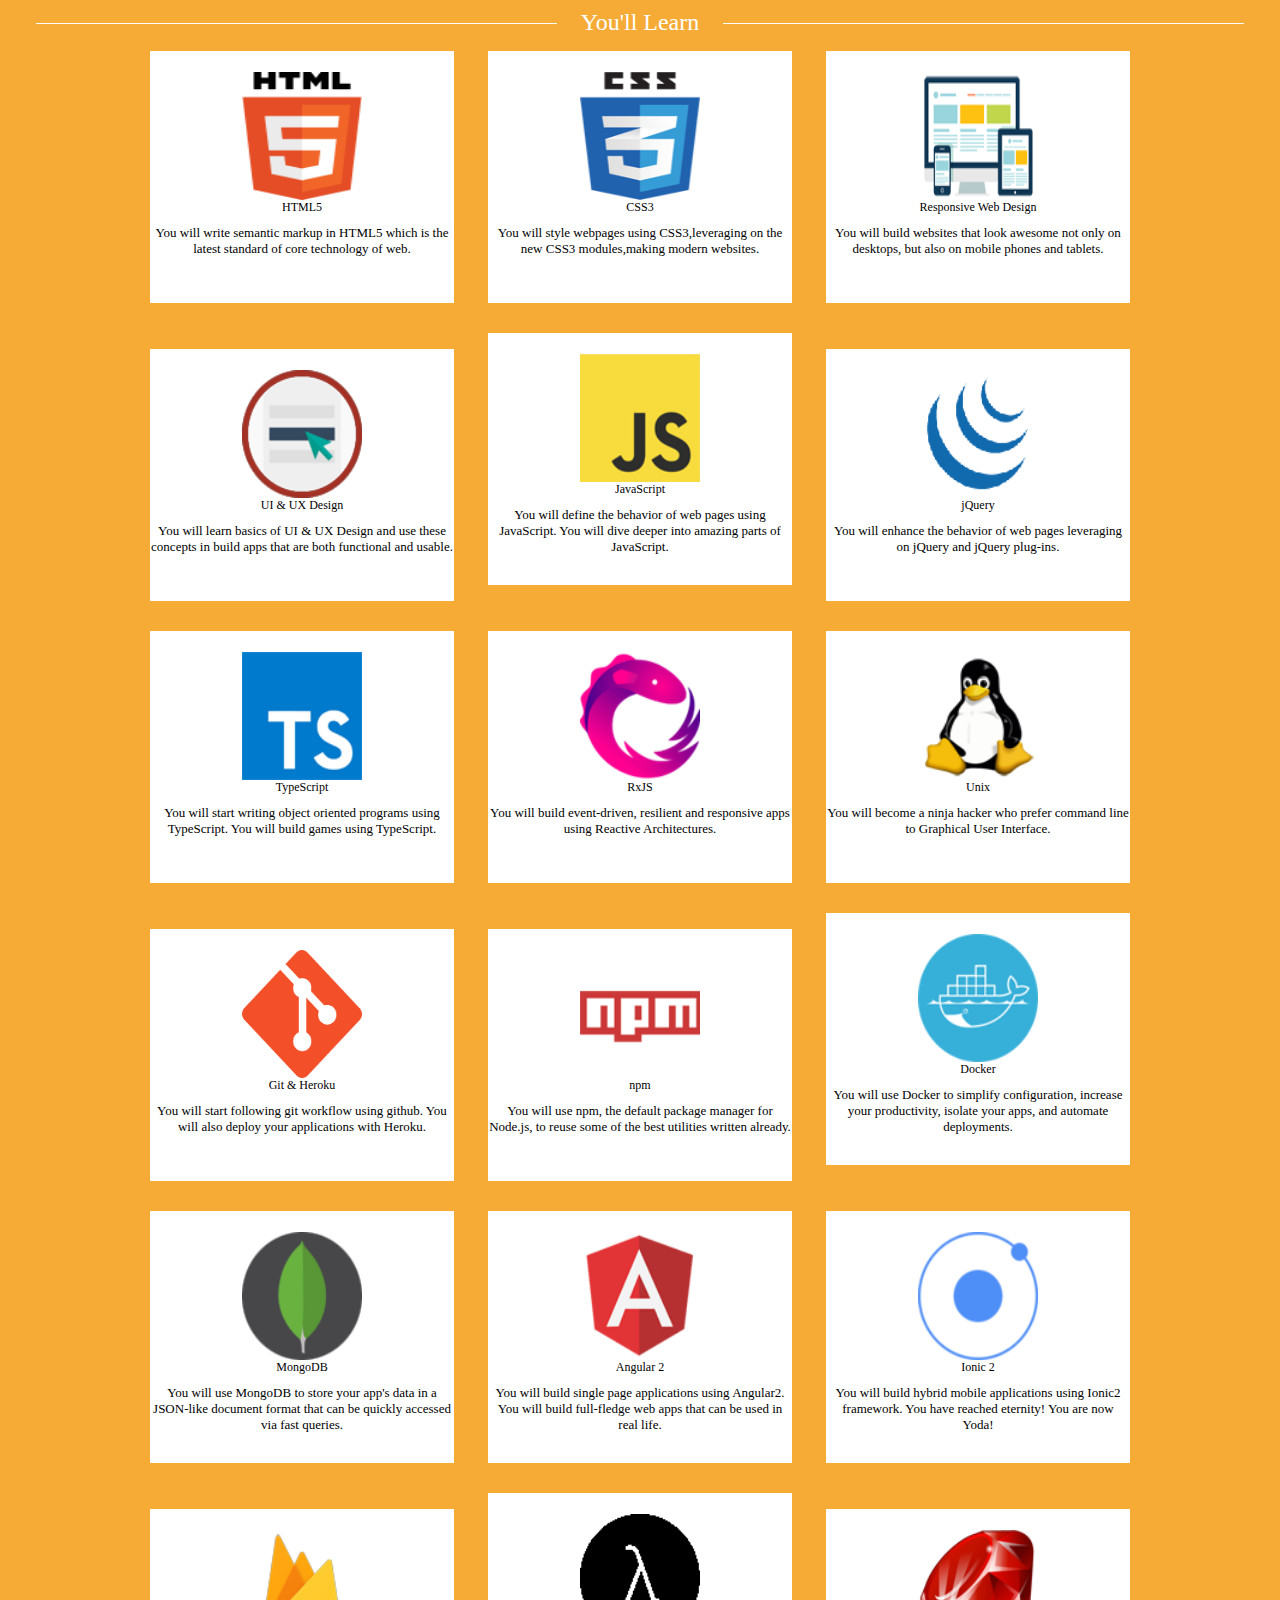
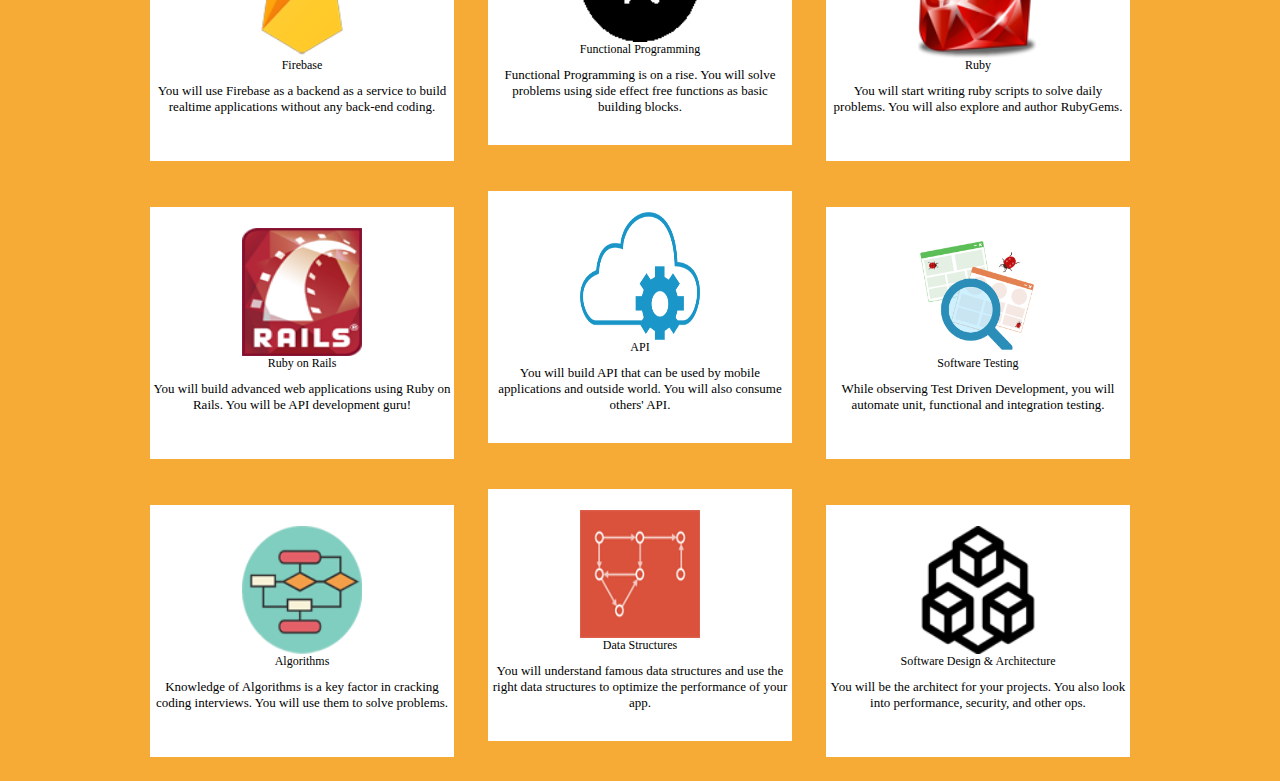
<file: index.html>
<!Doctype html>
<html>
<head>
	<meta name="viewport" content="width=device-width, initial-scale=1.0">
	<title> responsive </title>
	<link href="res.css" rel="stylesheet" type="text/css">
</head>
<body>
	<div class="heading">
		<h2>You'll Learn</h2>
	</div>
	<div class="container">
		<section>
			<div class="box">
				<div class="box1">
				<img  class="img" src="./IMAGES/html.png">
				</div>
				<div class="caps">HTML5</div>
				<div class="para">You will write semantic markup in HTML5 which is the latest standard of core technology of web.
				</div>
			</div>
		</section>
		<section>
			<div class="box">
				<div class="box1">
				<img  class="img" src="./IMAGES/css.png">
				</div>
				<div class="caps">CSS3</div>
				<div class="para">You will style webpages using CSS3,leveraging on the new CSS3 modules,making modern websites.
				</div>
			</div>
		</section>
		<section>
			<div class="box">
				<div class="box1">
				<img  class="img" src="./IMAGES/responsive.png">
				</div>
				<div class="caps">Responsive Web Design</div>
				<div class="para">You will build websites that look awesome not only on desktops, but also on mobile phones and tablets. 
				</div>
			</div>
		</section>
		<section>
			<div class="box">
				<div class="box1">
				<img  class="img" src="./IMAGES/ui-ux.png">
				</div>
				<div class="caps">UI & UX Design</div>
				<div class="para">You will learn basics of UI & UX Design and use these concepts in build apps that are both functional and usable. 
				</div>
			</div>
		</section>
		<section>
			<div class="box">
				<div class="box1">
				<img  class="img" src="./IMAGES/js.jpg">
				</div>
				<div class="caps">JavaScript</div>
				<div class="para">You will define the behavior of web pages using JavaScript. You will dive deeper into amazing parts of JavaScript.
				</div>
			</div>
		</section>
		<section>
			<div class="box">
				<div class="box1">
				<img  class="img" src="./IMAGES/jquery.png">
				</div>
				<div class="caps">jQuery</div>
				<div class="para">You will enhance the behavior of web pages leveraging on jQuery and jQuery plug-ins. 
				</div>
			</div>
		</section>
		<section>
			<div class="box">
				<div class="box1">
				<img  class="img" src="./IMAGES/ts.png">
				</div>
				<div class="caps">TypeScript</div>
				<div class="para">You will start writing object oriented programs using TypeScript. You will build games using TypeScript. 
				</div>
			</div>
		</section>
		<section>
			<div class="box">
				<div class="box1">
				<img  class="img" src="./IMAGES/RxJS.png">
				</div>
				<div class="caps">RxJS</div>
				<div class="para">You will build event-driven, resilient and responsive apps using Reactive Architectures. 
				</div>
			</div>
		</section>
		<section>
			<div class="box">
				<div class="box1">
				<img  class="img" src="./IMAGES/unix.png">
				</div>
				<div class="caps">Unix</div>
				<div class="para">You will become a ninja hacker who prefer command line to Graphical User Interface.
				</div>
			</div>
		</section>
		<section>
			<div class="box">
				<div class="box1">
				<img  class="img" src="./IMAGES/git.png">
				</div>
				<div class="caps">Git & Heroku</div>
				<div class="para">You will start following git workflow using github. You will also deploy your applications with Heroku. 
				</div>
			</div>
		</section>
		<section>
			<div class="box">
				<div class="box1">
				<img  class="img" src="./IMAGES/npm.png">
				</div>
				<div class="caps">npm</div>
				<div class="para">You will use npm, the default package manager for Node.js, to reuse some of the best utilities written already.
				</div>
			</div>
		</section>
		<section>
			<div class="box">
				<div class="box1">
				<img  class="img" src="./IMAGES/docker.png">
				</div>
				<div class="caps">Docker</div>
				<div class="para">You will use Docker to simplify configuration, increase your productivity, isolate your apps, and automate deployments.
				</div>
			</div>
		</section>
		<section>
			<div class="box">
				<div class="box1">
				<img  class="img" src="./IMAGES/mongodb.png">
				</div>
				<div class="caps">MongoDB</div>
				<div class="para">You will use MongoDB to store your app's data in a JSON-like document format that can be quickly accessed via fast queries. 
				</div>
			</div>
		</section>
		<section>
			<div class="box">
				<div class="box1">
				<img  class="img" src="./IMAGES/angular2.png">
				</div>
				<div class="caps">Angular 2</div>
				<div class="para">You will build single page applications using Angular2. You will build full-fledge web apps that can be used in real life. 
				</div>
			</div>
		</section>
		<section>
			<div class="box">
				<div class="box1">
				<img  class="img" src="./IMAGES/ionic.png">
				</div>
				<div class="caps">Ionic 2</div>
				<div class="para">You will build hybrid mobile applications using Ionic2 framework. You have reached eternity! You are now Yoda! 
				</div>
			</div>
		</section>
		<section>
			<div class="box">
				<div class="box1">
				<img  class="img" src="./IMAGES/firebase.png">
				</div>
				<div class="caps">Firebase</div>
				<div class="para">You will use Firebase as a backend as a service to build realtime applications without any back-end coding. 
				</div>
			</div>
		</section>
		<section>
			<div class="box">
				<div class="box1">
				<img  class="img" src="./IMAGES/functional-programming.png">
				</div>
				<div class="caps">Functional Programming</div>
				<div class="para">Functional Programming is on a rise. You will solve problems using side effect free functions as basic building blocks. 
				</div>
			</div>
		</section>
		<section>
			<div class="box">
				<div class="box1">
				<img  class="img" src="./IMAGES/ruby.png">
				</div>
				<div class="caps">Ruby</div>
				<div class="para">You will start writing ruby scripts to solve daily problems. You will also explore and author RubyGems.
				</div>
			</div>
		</section>
		<section>
			<div class="box">
				<div class="box1">
				<img  class="img" src="./IMAGES/rails.png">
				</div>
				<div class="caps">Ruby on Rails</div>
				<div class="para">You will build advanced web applications using Ruby on Rails. You will be API development guru! 
				</div>
			</div>
		</section>
		<section>
			<div class="box">
				<div class="box1">
				<img  class="img" src="./IMAGES/api.png">
				</div>
				<div class="caps">API</div>
				<div class="para">You will build API that can be used by mobile applications and outside world. You will also consume others' API. 
				</div>
			</div>
		</section>
		<section>
			<div class="box">
				<div class="box1">
				<img  class="img" src="./IMAGES/testing.png">
				</div>
				<div class="caps">Software Testing</div>
				<div class="para">While observing Test Driven Development, you will automate unit, functional and integration testing. 
				</div>
			</div>
		</section>
		<section>
			<div class="box">
				<div class="box1">
				<img  class="img" src="./IMAGES/algorithms.png">
				</div>
				<div class="caps">Algorithms</div>
				<div class="para">Knowledge of Algorithms is a key factor in cracking coding interviews. You will use them to solve problems. 
				</div>
			</div>
		</section>
		<section>
			<div class="box">
				<div class="box1">
				<img  class="img" src="./IMAGES/data-structures.png">
				</div>
				<div class="caps">Data Structures</div>
				<div class="para">You will understand famous data structures and use the right data structures to optimize the performance of your app. 
				</div>
			</div>
		</section>
		<section>
			<div class="box">
				<div class="box1">
				<img  class="img" src="./IMAGES/design.png">
				</div>
				<div class="caps">Software Design & Architecture</div>
				<div class="para"> You will be the architect for your projects. You also look into performance, security, and other ops. 
				</div>
			</div>
		</section>
	</div>
	
</body>
</html>
</file>
<file: res.css>
body{
	border: 1px solid transparent;
	background-color:#f5ab35;
	margin-left: 35px;
	margin-right: 35px;
}
.container{
	text-align: center;
}
section{
	background-color: white;
	display: inline-block;
	width:25%;
	height:250px;
	margin: 15px;
	border: 1px solid transparent;
}
.para{
	font-size:20px;
	font-size: 13px;
	margin-top: 10px;
	text-align: center;
}
.box1{
	/*width: 100%;*/
	height: 8em;
	padding-top: 20px;
	text-align: center;
}

.img{
	height: 8em;
	width: 40%;
	text-align: center;
}
.caps{
	font-weight:lighter;
	text-align: center;
	font-size: 12px;
}
.heading{
	text-align: center;
	position: relative;
	width: 100%;

}

h2{
	font-weight: 300;
	color: #fff;
	display: inline-block;
	margin: 0;
	background-color: #F5AB35;
	position: relative;
	padding: 0 1em;
}

.heading::before{
	content: '';
	border-top: 1px solid #fff;
	position: absolute;
	left: 0;
	right:0;
	top: 50%;
}
@media only screen and (max-width:720px)
{
	.heading{
		width:50%;
	}
	.container{
		text-align: center;
	}
	section{
		background-color: white;
		display: inline-block;
		width:40%;
		height:250px;
		margin: 15px;
		border: 1px solid transparent;
	}
	.para{
		font-size:20px;
		font-size: 13px;
		margin-top: 10px;
		text-align: center;
	}
	.box1{
		/*width: 100%;*/
		height: 8em;
		padding-top: 20px;
		text-align: center;
	}

	.img{
		height: 8em;
		width: 40%;
		text-align: center;
	}
	.caps{
		font-weight:lighter;
		text-align: center;
		font-size: 12px;
	}
	.heading{
		text-align: center;
		position: relative;
		width: 100%;

	}
}

@media only screen and (max-width:420px)
{
	.heading{
		width:50%;
	}
	.container{
		text-align: center;
	}
	section{
		background-color: white;
		display: inline-block;
		width:85%;
		height:250px;
		margin: 15px;
		border: 1px solid transparent;
	}
	.para{
		font-size:20px;
		font-size: 13px;
		margin-top: 10px;
		text-align: center;
	}
	.box1{
		/*width: 100%;*/
		height: 8em;
		padding-top: 20px;
		text-align: center;
	}

	.img{
		height: 8em;
		width: 40%;
		text-align: center;
	}
	.caps{
		font-weight:lighter;
		text-align: center;
		font-size: 12px;
	}
	.heading{
		text-align: center;
		position: relative;
		width: 100%;

	}
}
</file>
